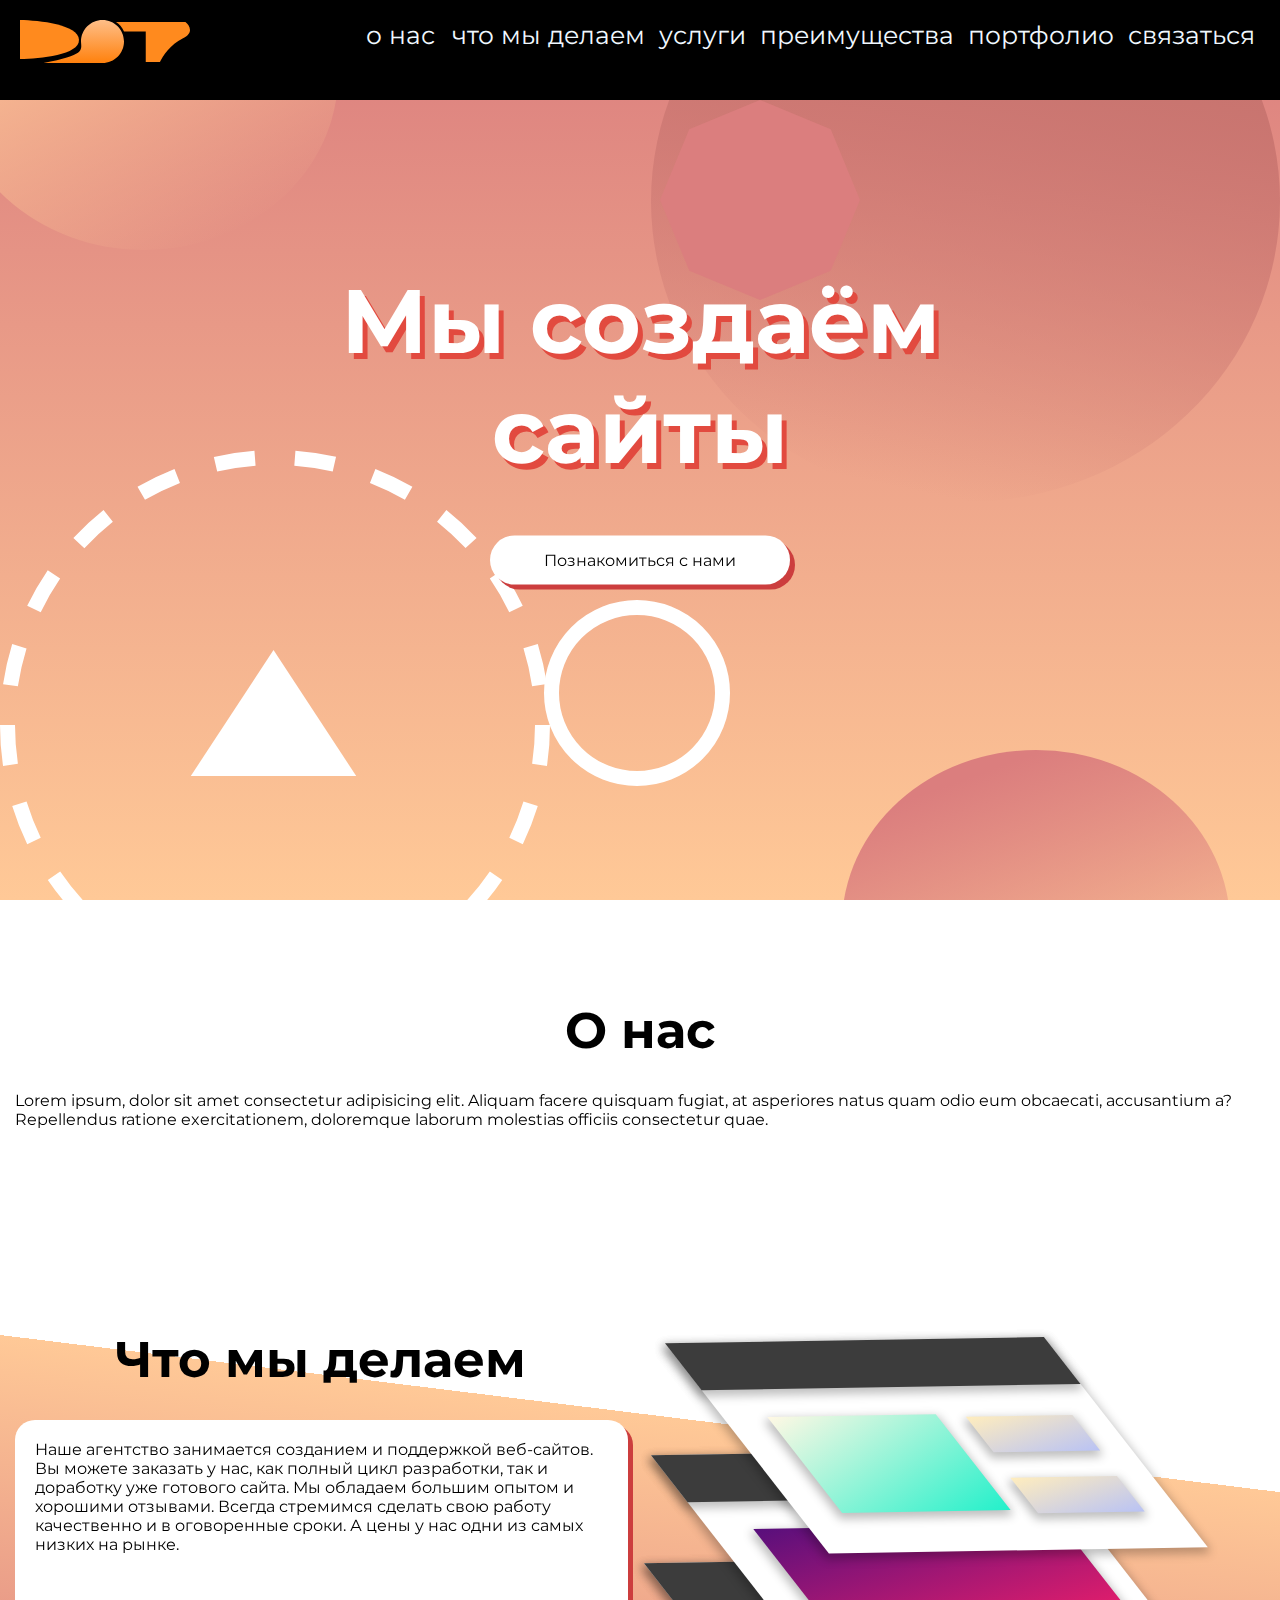
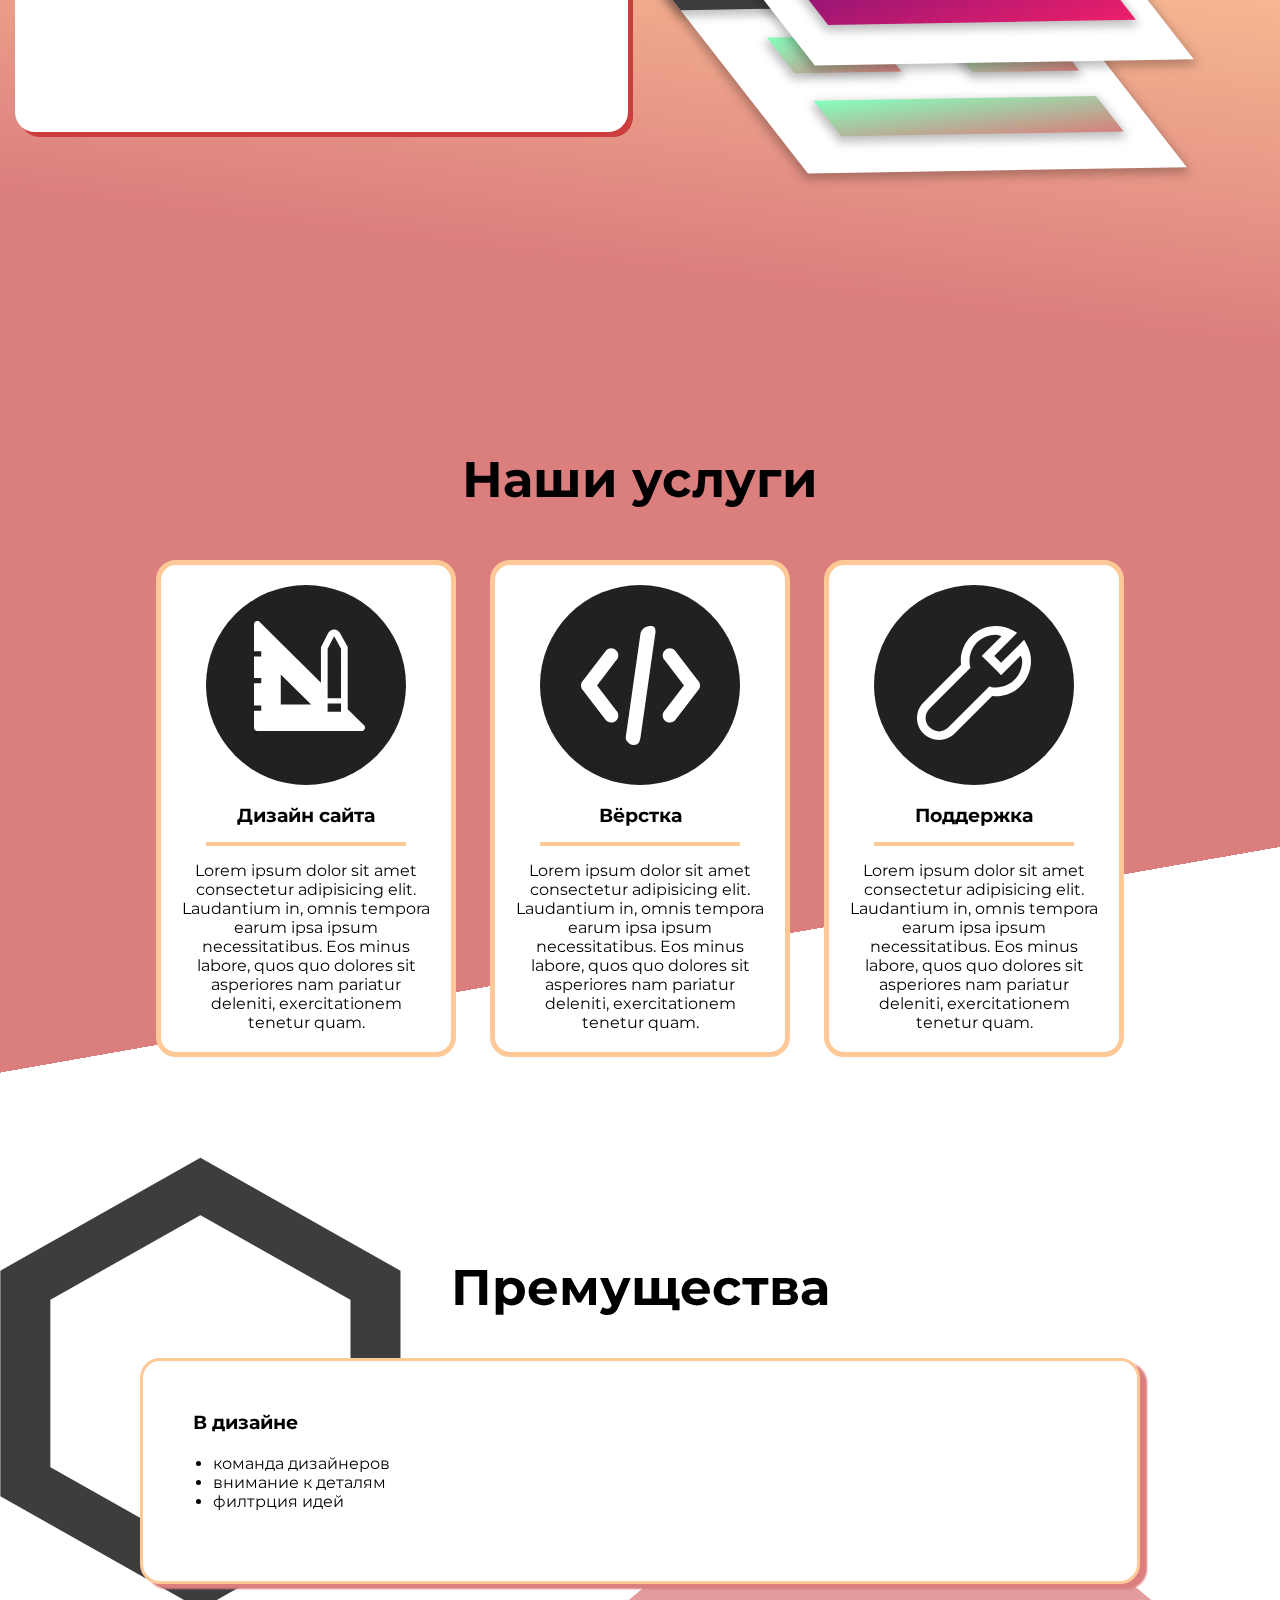
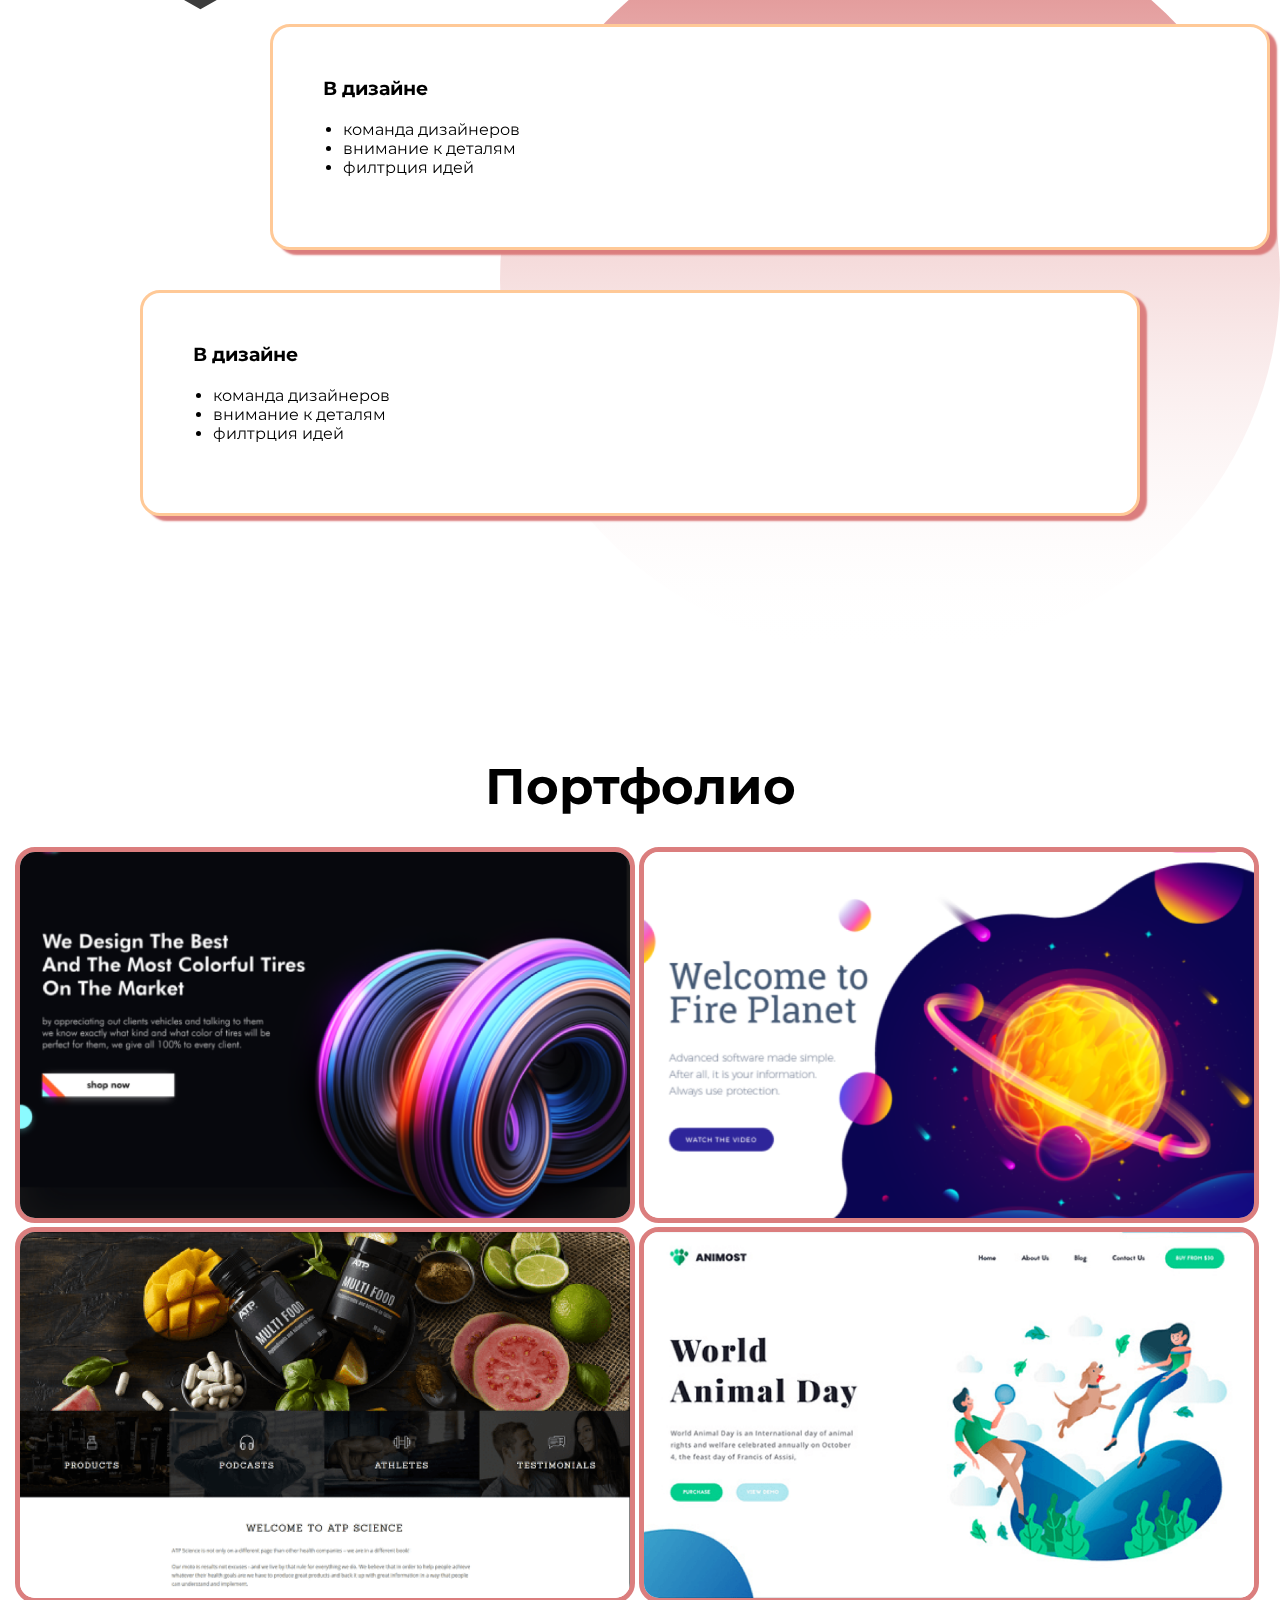
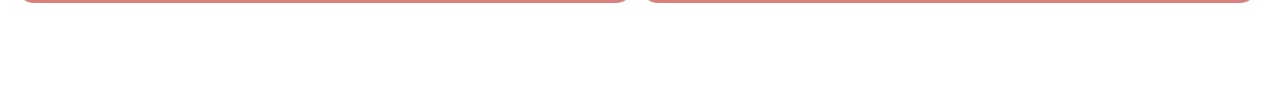
<file: index.html>
<!DOCTYPE html>
<html lang="en">

<head>
    <meta charset="UTF-8">
    <meta http-equiv="X-UA-Compatible" content="IE=edge">
    <meta name="viewport" content="width=device-width, initial-scale=1.0">
    <title>Document</title>
    <link rel="stylesheet" href="styele.css">
</head>

<body>
    <div class="nav-menu">
        <a href="#" class="menu-logo">
            <img src="img/logo.svg" alt="logo">
        </a>
        <div class="menu-elementi">
            <a href="#" class="element">о нас </a>
            <a href="#" class="element">что мы делаем</a>
            <a href="#" class="element">услуги</a>
            <a href="#" class="element">преимущества</a>
            <a href="#" class="element">портфолио</a>
            <a href="#" class="element">связаться</a>
        </div>
    </div>
    <div class="header">
        <div class="header-content">
            <h1 class="header-title">Мы создаём сайты</h1>
            <a href="#" class="header-link">Познакомиться с нами</a>
        </div>
        <div class="header-bg">
            <img class="krug1" src="img/background/circle1.svg" alt="">
            <img class="krug2" src="img/background/circle2.svg" alt="">
            <img class="krug3" src="img/background/circle3.svg" alt="">
            <img class="krug4" src="img/background/circle-bordered.svg" alt="">
            <img class="krug5" src="img/background/circle-dashed-border.svg" alt="">
            <img class="octo" src="img/background/octagon.svg" alt="">
            <img class="treugolnik" src="img/background/triangle.svg" alt="">
        </div>
    </div>

    <div class="o-nas">
        <div class="container">
            <h2 class="section-title">О нас</h2>
            <p class="o-nas-text">Lorem ipsum, dolor sit amet consectetur adipisicing elit. Aliquam facere quisquam
                fugiat, at asperiores natus quam odio eum obcaecati, accusantium a? Repellendus ratione exercitationem,
                doloremque laborum molestias officiis consectetur quae.</p>
        </div>
    </div>

    <div class="vigoda">
        <div class="container vigoda-container">
            <div class="vigoda-left">
                <h2 class="section-title">Что мы делаем</h2>
                <p class="vigoda-text">Наше агентство занимается созданием и поддержкой веб-сайтов. Вы можете заказать у
                    нас, как полный цикл разработки, так и доработку уже готового сайта.

                    Мы обладаем большим опытом и хорошими отзывами. Всегда стремимся сделать свою работу качественно и в
                    оговоренные сроки. А цены у нас одни из самых низких на рынке.
                </p>
            </div>
            <div class="vigoda-right">
                <img src="img/background/pic.svg" alt="">
            </div>
        </div>

    </div>
    <div class="kartochki">
        <div class="container">
            <h2 class="section-title">Наши услуги</h2>
            <div class="kontener-kartochek">
                <div class="element-kartochka">
                    <img class="kartochka-img" src="img/icons/design.svg" alt="">
                    <h3 class="kartchka-title">Дизайн сайта</h3>
                    <hr>
                    <p class="kartochka-text"> Lorem ipsum dolor sit amet consectetur adipisicing elit. Laudantium in,
                        omnis tempora earum ipsa ipsum necessitatibus. Eos minus labore, quos quo dolores sit asperiores
                        nam pariatur deleniti, exercitationem tenetur quam.</p>
                </div>
                <div class="element-kartochka">
                    <img class="kartochka-img" src="img/icons/development.svg" alt="">
                    <h3 class="kartchka-title">Вёрстка</h3>
                    <hr>
                    <p class="kartochka-text"> Lorem ipsum dolor sit amet consectetur adipisicing elit. Laudantium in,
                        omnis tempora earum ipsa ipsum necessitatibus. Eos minus labore, quos quo dolores sit asperiores
                        nam pariatur deleniti, exercitationem tenetur quam.</p>
                </div>
                <div class="element-kartochka">
                    <img class="kartochka-img" src="img/icons/support.svg" alt="">
                    <h3 class="kartchka-title">Поддержка</h3>
                    <hr>
                    <p class="kartochka-text"> Lorem ipsum dolor sit amet consectetur adipisicing elit. Laudantium in,
                        omnis tempora earum ipsa ipsum necessitatibus. Eos minus labore, quos quo dolores sit asperiores
                        nam pariatur deleniti, exercitationem tenetur quam. </p>
                </div>
            </div>
        </div>
    </div>

    <div class="premuchestva">
        <div class="container premuchestva-content">
            <h2 class="section-title">Премущества</h2>
            <div class="prem-card">

                <h3 class="card-title">В дизайне</h3>
                <ul class="card-list">
                    <li>команда дизайнеров</li>
                    <li>внимание к деталям</li>
                    <li>филтрция идей</li>
                </ul>
            </div>
            <div class="prem-card card-center">

                <h3 class="card-title">В дизайне</h3>
                <ul class="card-list ">
                    <li>команда дизайнеров</li>
                    <li>внимание к деталям</li>
                    <li>филтрция идей</li>
                </ul>
            </div>
            <div class="prem-card">

                <h3 class="card-title">В дизайне</h3>
                <ul class="card-list ">
                    <li>команда дизайнеров</li>
                    <li>внимание к деталям</li>
                    <li>филтрция идей</li>
                </ul>
            </div>
        </div>
        <div class="premuchestva-bg">
            <img class="f1" src="img/background/advantages_bg_1.svg" alt="">
            <img class="f2" src="img/background/advantages_bg_2.svg" alt="">
        </div>
    </div>
    <div class="galery">
        <div class="container">
            <h2 class="section-title">Портфолио</h2>
            <div class="galery-content">
                <img src="img/portfolio/site1.png" alt="">
                <img src="img/portfolio/site2.png" alt="">
                <img src="img/portfolio/site3.png" alt="">
                <img src="img/portfolio/site4.png" alt="">
            </div>
        </div>
    </div>
</body>

</html>
</file>
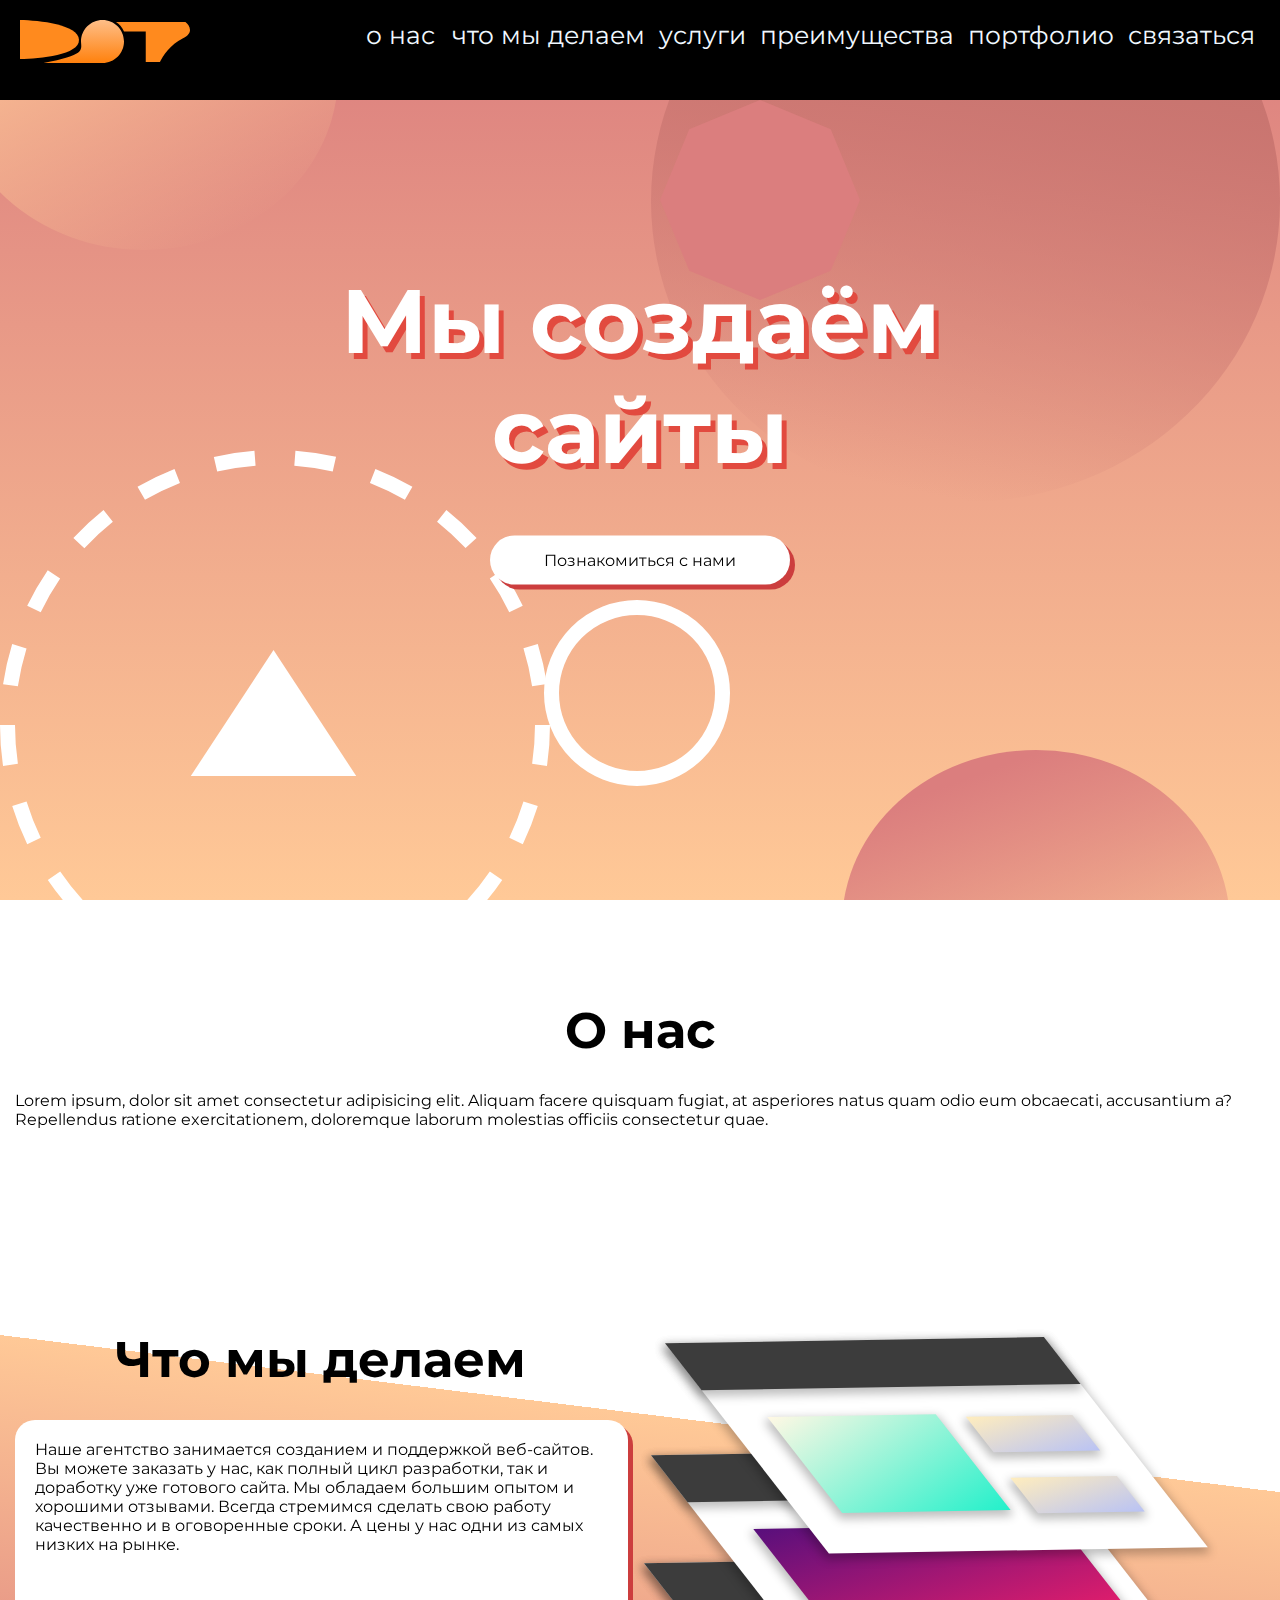
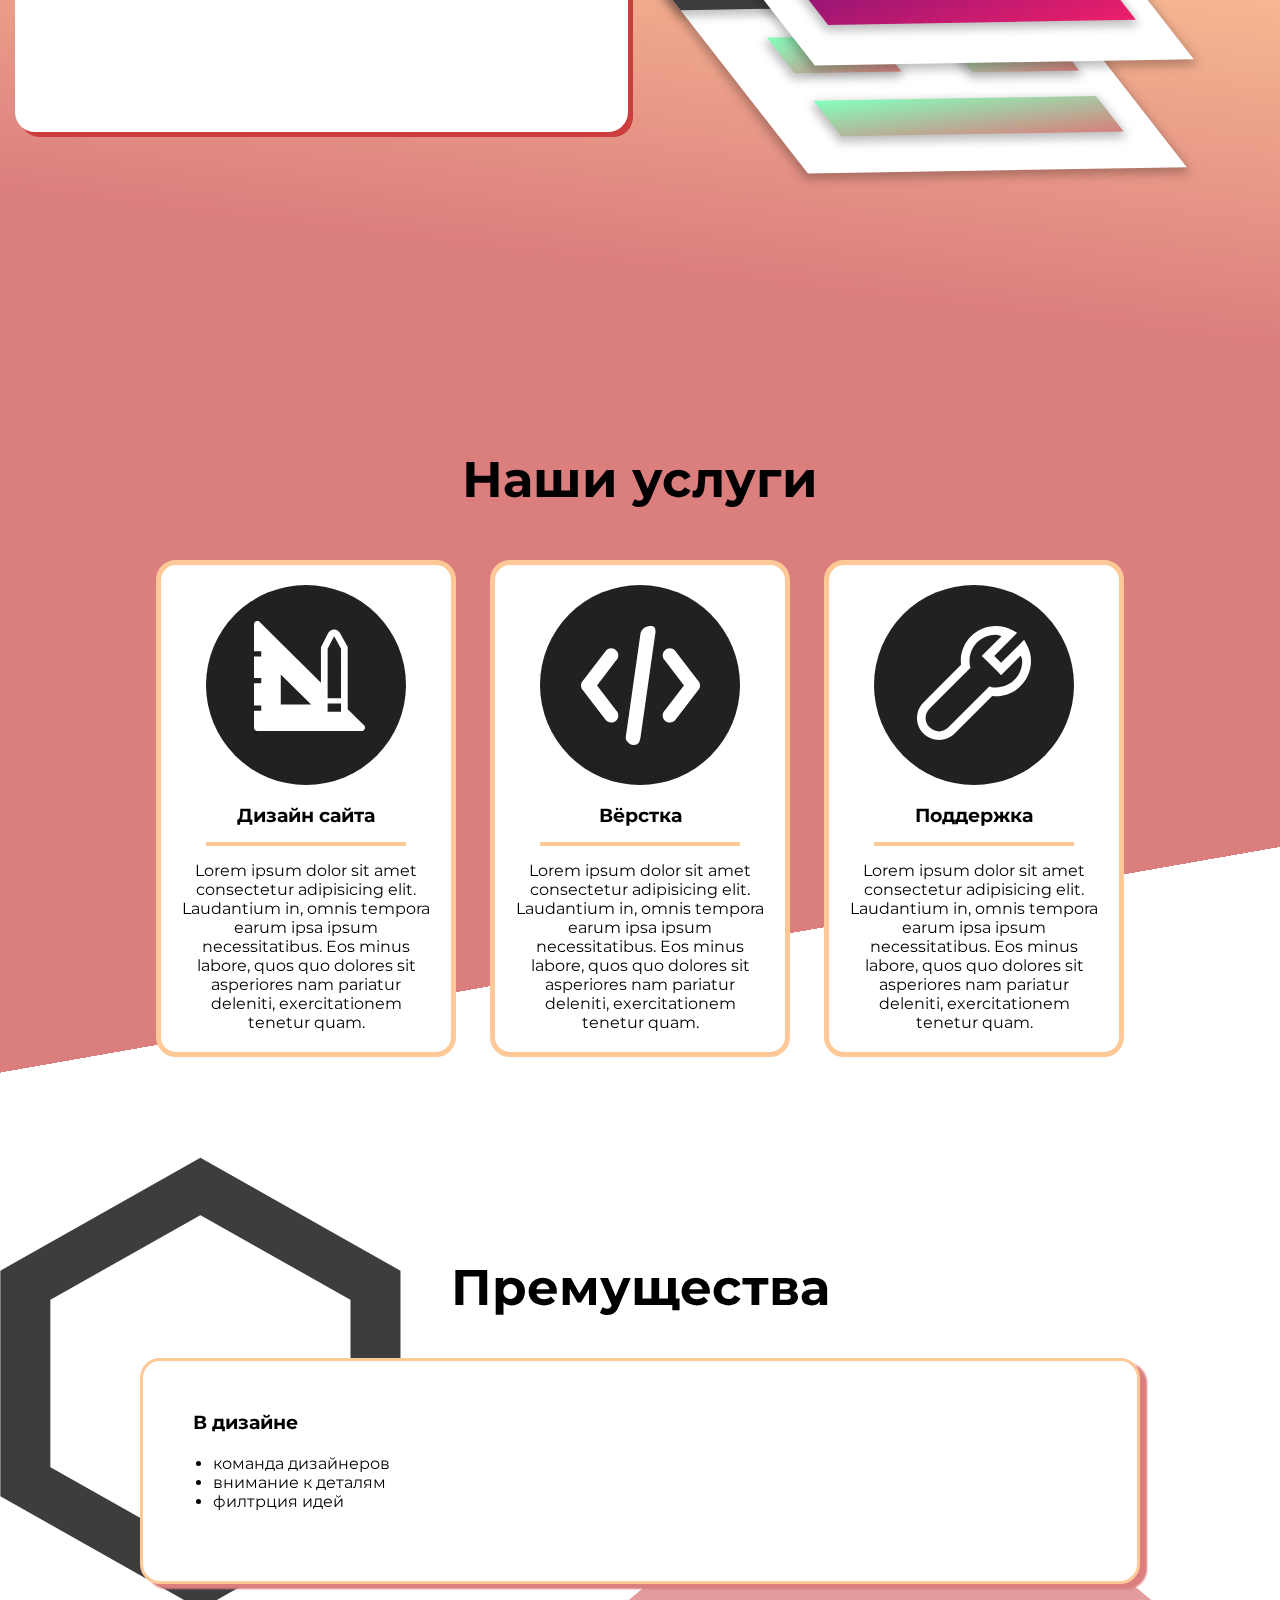
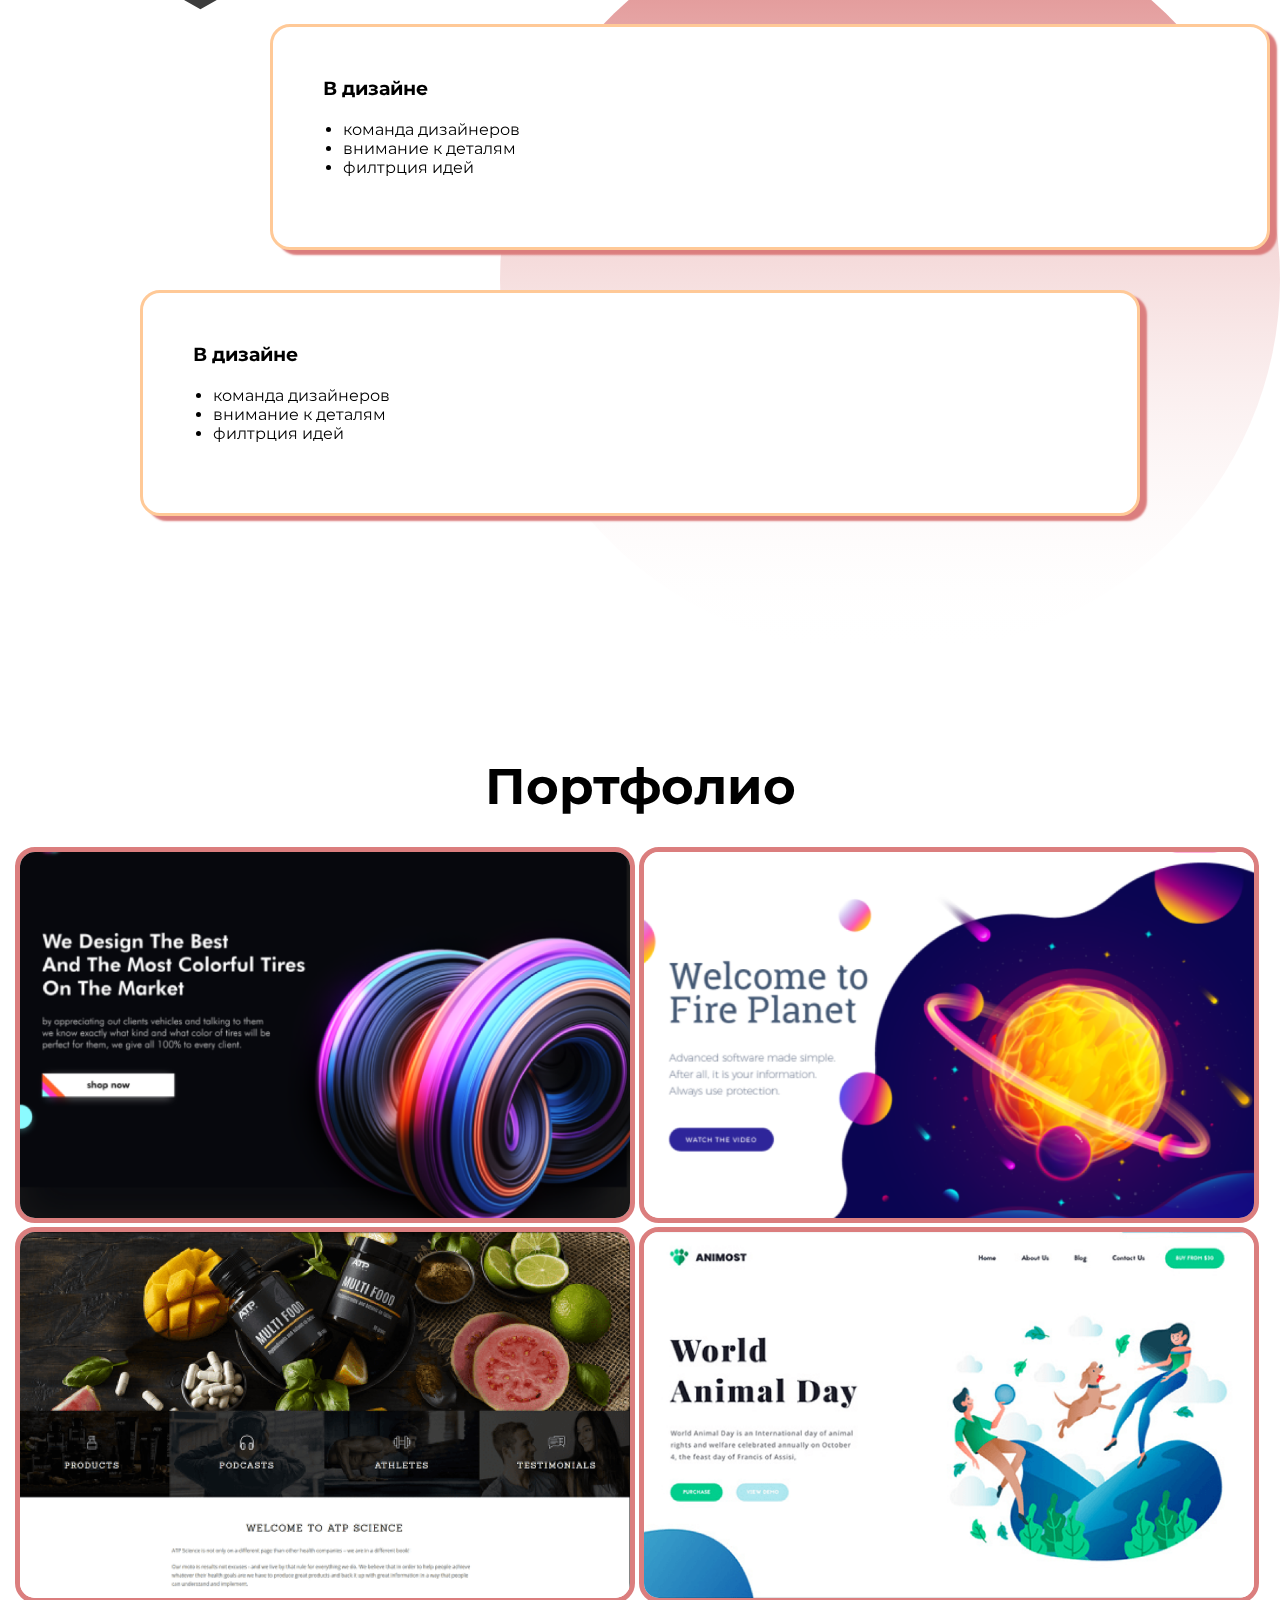
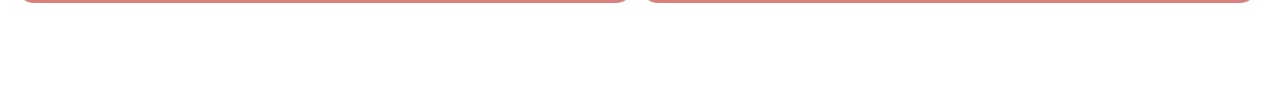
<file: indx.html>
<!DOCTYPE html>
<html lang="en">

<head>
    <meta charset="UTF-8">
    <meta http-equiv="X-UA-Compatible" content="IE=edge">
    <meta name="viewport" content="width=device-width, initial-scale=1.0">
    <title>Document</title>
    <link rel="stylesheet" href="styele.css">
</head>

<body>
    <div class="nav-menu">
        <a href="#" class="menu-logo">
            <img src="img/logo.svg" alt="logo">
        </a>
        <div class="menu-elementi">
            <a href="#" class="element">о нас </a>
            <a href="#" class="element">что мы делаем</a>
            <a href="#" class="element">услуги</a>
            <a href="#" class="element">преимущества</a>
            <a href="#" class="element">портфолио</a>
            <a href="#" class="element">связаться</a>
        </div>
    </div>
    <div class="header">
        <div class="header-content">
            <h1 class="header-title">Мы создаём сайты</h1>
            <a href="#" class="header-link">Познакомиться с нами</a>
        </div>
        <div class="header-bg">
            <img class="krug1" src="img/background/circle1.svg" alt="">
            <img class="krug2" src="img/background/circle2.svg" alt="">
            <img class="krug3" src="img/background/circle3.svg" alt="">
            <img class="krug4" src="img/background/circle-bordered.svg" alt="">
            <img class="krug5" src="img/background/circle-dashed-border.svg" alt="">
            <img class="octo" src="img/background/octagon.svg" alt="">
            <img class="treugolnik" src="img/background/triangle.svg" alt="">
        </div>
    </div>

    <div class="o-nas">
        <div class="container">
            <h2 class="section-title">О нас</h2>
            <p class="o-nas-text">Lorem ipsum, dolor sit amet consectetur adipisicing elit. Aliquam facere quisquam
                fugiat, at asperiores natus quam odio eum obcaecati, accusantium a? Repellendus ratione exercitationem,
                doloremque laborum molestias officiis consectetur quae.</p>
        </div>
    </div>

    <div class="vigoda">
        <div class="container vigoda-container">
            <div class="vigoda-left">
                <h2 class="section-title">Что мы делаем</h2>
                <p class="vigoda-text">Наше агентство занимается созданием и поддержкой веб-сайтов. Вы можете заказать у
                    нас, как полный цикл разработки, так и доработку уже готового сайта.

                    Мы обладаем большим опытом и хорошими отзывами. Всегда стремимся сделать свою работу качественно и в
                    оговоренные сроки. А цены у нас одни из самых низких на рынке.
                </p>
            </div>
            <div class="vigoda-right">
                <img src="img/background/pic.svg" alt="">
            </div>
        </div>

    </div>
    <div class="kartochki">
        <div class="container">
            <h2 class="section-title">Наши услуги</h2>
            <div class="kontener-kartochek">
                <div class="element-kartochka">
                    <img class="kartochka-img" src="img/icons/design.svg" alt="">
                    <h3 class="kartchka-title">Дизайн сайта</h3>
                    <hr>
                    <p class="kartochka-text"> Lorem ipsum dolor sit amet consectetur adipisicing elit. Laudantium in,
                        omnis tempora earum ipsa ipsum necessitatibus. Eos minus labore, quos quo dolores sit asperiores
                        nam pariatur deleniti, exercitationem tenetur quam.</p>
                </div>
                <div class="element-kartochka">
                    <img class="kartochka-img" src="img/icons/development.svg" alt="">
                    <h3 class="kartchka-title">Вёрстка</h3>
                    <hr>
                    <p class="kartochka-text"> Lorem ipsum dolor sit amet consectetur adipisicing elit. Laudantium in,
                        omnis tempora earum ipsa ipsum necessitatibus. Eos minus labore, quos quo dolores sit asperiores
                        nam pariatur deleniti, exercitationem tenetur quam.</p>
                </div>
                <div class="element-kartochka">
                    <img class="kartochka-img" src="img/icons/support.svg" alt="">
                    <h3 class="kartchka-title">Поддержка</h3>
                    <hr>
                    <p class="kartochka-text"> Lorem ipsum dolor sit amet consectetur adipisicing elit. Laudantium in,
                        omnis tempora earum ipsa ipsum necessitatibus. Eos minus labore, quos quo dolores sit asperiores
                        nam pariatur deleniti, exercitationem tenetur quam. </p>
                </div>
            </div>
        </div>
    </div>

    <div class="premuchestva">
        <div class="container premuchestva-content">
            <h2 class="section-title">Премущества</h2>
            <div class="prem-card">

                <h3 class="card-title">В дизайне</h3>
                <ul class="card-list">
                    <li>команда дизайнеров</li>
                    <li>внимание к деталям</li>
                    <li>филтрция идей</li>
                </ul>
            </div>
            <div class="prem-card card-center">

                <h3 class="card-title">В дизайне</h3>
                <ul class="card-list ">
                    <li>команда дизайнеров</li>
                    <li>внимание к деталям</li>
                    <li>филтрция идей</li>
                </ul>
            </div>
            <div class="prem-card">

                <h3 class="card-title">В дизайне</h3>
                <ul class="card-list ">
                    <li>команда дизайнеров</li>
                    <li>внимание к деталям</li>
                    <li>филтрция идей</li>
                </ul>
            </div>
        </div>
        <div class="premuchestva-bg">
            <img class="f1" src="img/background/advantages_bg_1.svg" alt="">
            <img class="f2" src="img/background/advantages_bg_2.svg" alt="">
        </div>
    </div>
    <div class="galery">
        <div class="container">
            <h2 class="section-title">Портфолио</h2>
            <div class="galery-content">
                <img src="img/portfolio/site1.png" alt="">
                <img src="img/portfolio/site2.png" alt="">
                <img src="img/portfolio/site3.png" alt="">
                <img src="img/portfolio/site4.png" alt="">
            </div>
        </div>
    </div>
</body>

</html>
</file>
<file: styele.css>
@import url('https://fonts.googleapis.com/css2?family=Montserrat:wght@300;400;700;900&display=swap');

* {
    margin: 0;
    padding: 0;
    box-sizing: border-box;
    font-family: 'Montserrat', sans-serif;
}

.container {
    max-width: 1300px;
    width: 100%;
    margin: 0 auto;
    padding: 100px 15px;

}

.section-title {
    font-size: 50px;
    text-align: center;
    margin-bottom: 30px;
}

.nav-menu {
    background-color: black;
    padding: 20px;
    width: 100%;
    height: 100px;
    position: fixed;
    top: 0;
    z-index: 1000;
    left: 0;
}

.menu-logo {}

.menu-elementi {
    float: right;

}

.element {
    text-decoration: none;
    color: aliceblue;
    padding: 5px;
    font-size: 25px;

}

.element:hover {
    color: yellow;
}

.header {
    height: 100vh;
    background-image: linear-gradient(#db7e7e, #ffc997);
    position: relative;
}

.header-content {
    position: absolute;
    top: 50%;
    left: 50%;
    transform: translate(-50%, -50%);
    z-index: 5;
}

.header-title {
    text-align: center;
    transform: translateY(-50px);
    font-size: 90px;
    text-shadow: 5px 6px 0 rgb(226, 74, 63);
    color: rgb(255, 255, 255);
}

.header-link {
    padding: 15px;
    box-shadow: 5px 5px 0 rgb(204, 62, 62);
    border: 1 solid rgb(238, 79, 79);
    border-radius: 100px;
    background-color: white;
    color: black;
    text-decoration: none;
    display: block;
    width: 300px;
    margin: 0 auto;
    text-align: center;
}

.header-bg {
    position: absolute;
    top: 0;
    left: 0;
    width: 100%;
    height: 100%;
    overflow: hidden;


}

.krug1 {
    position: absolute;
    top: -100px;
    left: -50px;
    animation: krug1 8s linear 0s infinite alternate;
}

@keyframes krug1 {
    0% {
        transform: translate(100%, 50%);
    }

    40% {
        transform: translate(75%, 30%);
    }

    100% {
        transform: translate(50%, 15%);
    }
}

.krug2 {
    position: absolute;
    top: 750px;
    right: 50px;
    animation: krug2 8s ease 0s infinite alternate;
}

@keyframes krug2 {
    0% {
        transform: scale(1);
    }

    40% {
        transform: scale(2);
    }

    80% {
        transform: scale(3);
    }

    100% {
        transform: scale(0.5);
    }
}

.krug3 {
    position: absolute;
    top: -100px;
    right: 0;
    animation: krug3 8s ease 0s infinite alternate;
}

@keyframes krug3 {
    0% {
        transform: translate(100%, 50%);
    }

    40% {
        transform: translate(75%, 30%);
    }

    100% {
        transform: translate(50%, 15%);
    }
}

.krug4 {
    position: absolute;
    top: 600PX;
    right: 550px;
    animation: krug4 3s linear 0s infinite alternate;
}

@keyframes krug4 {
    0% {
        transform: translate(100%, 50%);
    }

    40% {
        transform: translate(75%, 30%);
    }

    100% {
        transform: translate(50%, 15%);
    }
}

.krug5 {
    position: absolute;
    top: 450PX;
    left: 60;
    animation: krug5 8s linear 0s infinite;
}

@keyframes krug5 {
    0% {
        transform: rotate(0deg);
    }

    100% {
        transform: rotate(360deg);
    }
}

.octo {
    position: absolute;
    top: 100px;
    left: 660px;
    /* animation: krug6 8s linear 0s infinite; */
}

.octo:hover {
    animation: krug6 8s linear 0s infinite;
}

@keyframes krug6 {
    0% {
        transform: rotate(0deg);
    }

    100% {
        transform: rotate(360deg);
    }
}

.treugolnik {
    position: absolute;
    top: 650px;
    left: 190px;
    animation: krug5 8s linear 0s infinite;
}

@keyframes krug7 {
    0% {
        transform: rotate(0deg);
    }

    100% {
        transform: rotate(360deg);
    }
}

.vigoda {

    background: linear-gradient(7deg, #DB7E7E 18.07%, #FFC997 70%, #FFFFFF 70%);
}

.vigoda-container {
    height: 80vh;
}

.vigoda-left {
    display: inline-block;
    width: 49%;
    height: 100%;
    vertical-align: top;
}

.section-title {}

.vigoda-right {
    display: inline-block;
    width: 49%;
}

.vigoda-text {
    background-color: white;
    padding: 20px;
    border-radius: 20px;
    box-shadow: 5px 5px 0 rgb(204, 62, 62);
    height: 60%;
}

.kartochki {
    background: linear-gradient(170deg, #DB7E7E 70%, #FFFFFF 70%);

}

.kontener-kartochek {
    text-align: center;
    margin-top: 50px;
}

.element-kartochka {
    display: inline-block;
    width: 300px;
    margin: 0 15px;
    border: 5px solid #FFC997;
    background-color: white;
    border-radius: 20px;
    padding: 20px;
}

.kartochka-img {
    margin-bottom: 15px;
}

.kartchka-title {}

.kartochka-text {}

.element-kartochka hr {
    height: 4px;
    background-color: #FFC997;
    width: 80%;
    margin: 15px auto;
    border: none;
}


.galery {}

.section-title {}

.galery-content {}

.galery-content img {
    display: inline-block;
    width: calc(50% - 5px);
    border: 5px solid #DB7E7E;
    border-radius: 20px;

}

.galery-content img:hover {
    animation: galery-anim 1s ease-in 0s 1 forwards;
}

@keyframes galery-anim {
    0% {
        transform: scale(1);
    }

    100% {
        transform: scale(0.8);
        border: 5px solid #000000;
    }

}

.premuchestva {
    position: relative;
}

.premuchestva-content {}

.section-title {}

.prem-card {
    box-shadow: 7px 5px 2px #DB7E7E;
    border-radius: 20px;
    width: 80%;
    border: 3px solid #FFC997;
    margin: 40px auto;
    padding: 50px;
    background-color: white;
}

.card-title {}

.card-list {
    padding: 20px;
}

.card-center {
    transform: translateX(130px);
}

.f1 {
    position: absolute;
    bottom: 0;
    right: 0;
}

.f2 {
    position: sticky;
    top: 80px;
}

.premuchestva-bg {
    position: absolute;
    top: 0;
    left: 0;
    width: 100%;
    height: 100%;
    z-index: -1;
}

@media(max-width:800px) {
    .nav-menu {
        height: fit-content;
        
    }

    .vigoda-right,
    .vigoda-left,
    .element {
        display: block;

    }

    .vigoda-right img {
        max-width: 300px;
        width: 100%;
        display: block;
        margin: 20px auto;
    }

    .container {
        height: fit-content;

    }

    .card-center {
        transform: translateX(0);
    }

    .vigoda-right,
    .vigoda-left {
        width: 100%;

    }

    .f2 {
        max-width: 300px;
        width: 100%;
    }

    .galery-content img{
        display: block;
        width: 100%;
        margin-bottom: 15px;
    }
    .element{
        font-size: 14px;
    }
}

/* добавить на гитхаб */
</file>
